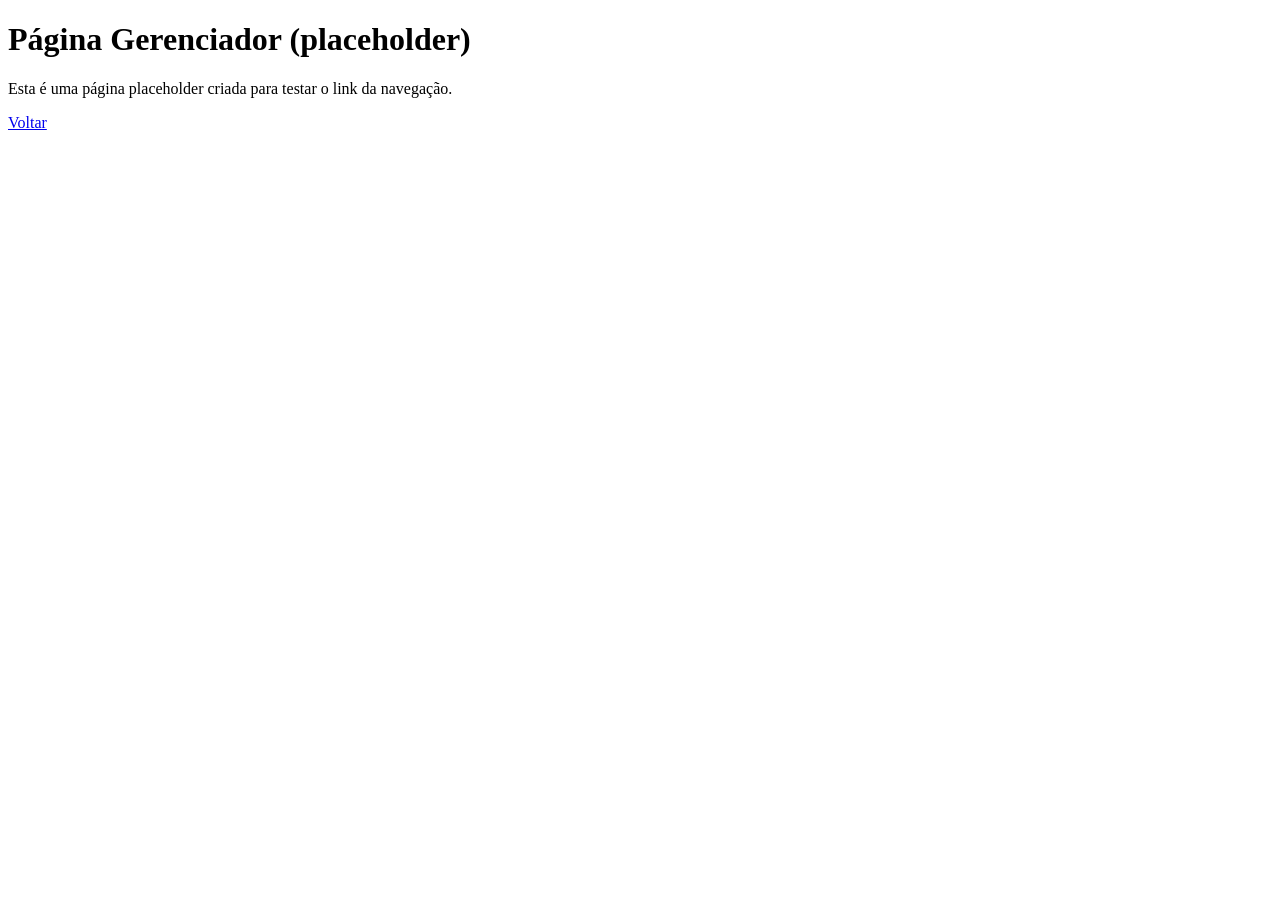
<file: dashboad_configuracao/dashboard_gerenciador/index.html>
<!DOCTYPE html>
<html lang="pt-BR">
<head>
  <meta charset="utf-8">
  <meta name="viewport" content="width=device-width, initial-scale=1">
  <title>Gerenciador - Placeholder</title>
</head>
<body>
  <h1>Página Gerenciador (placeholder)</h1>
  <p>Esta é uma página placeholder criada para testar o link da navegação.</p>
  <p><a href="../index.html">Voltar</a></p>
</body>
</html>
</file>
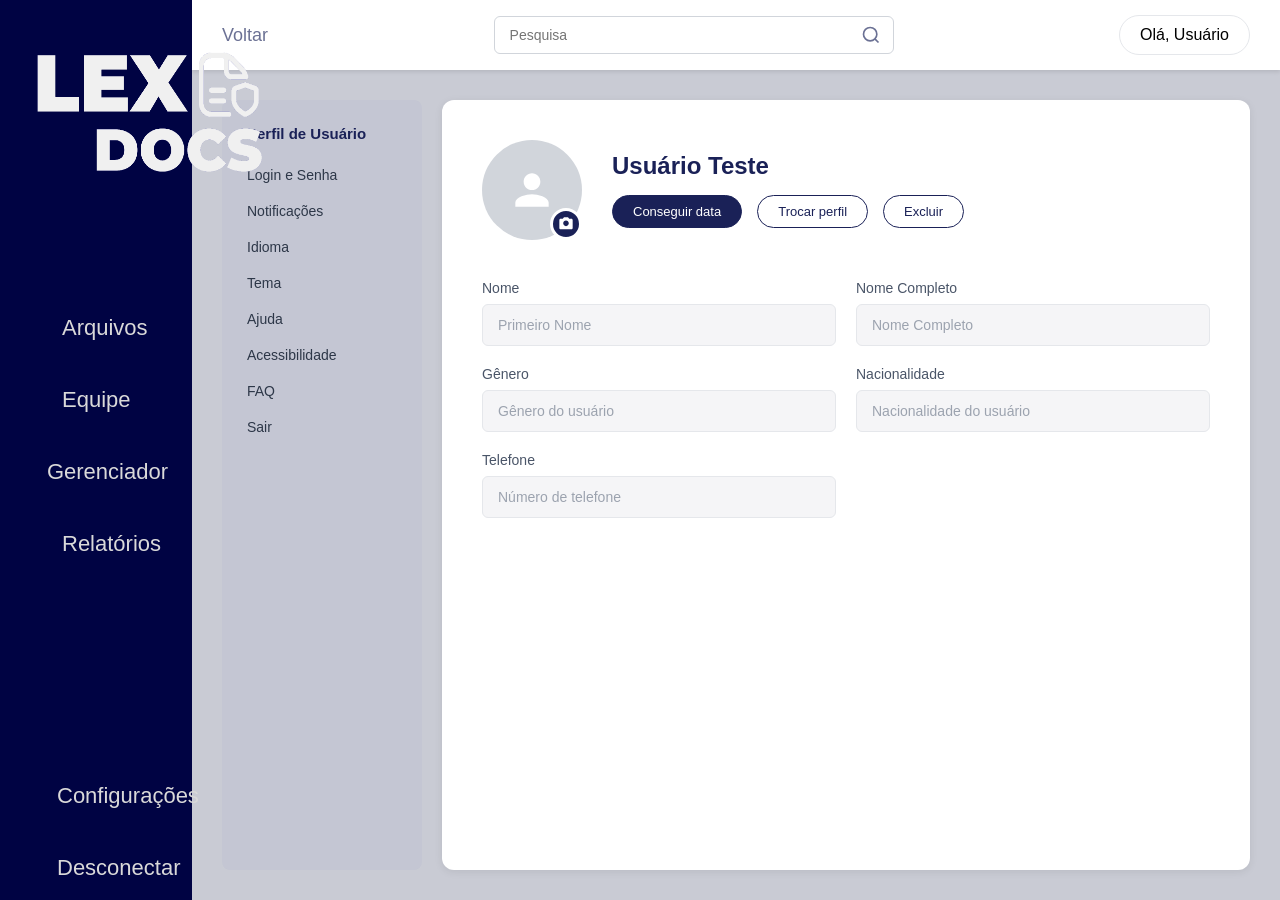
<file: dashboard_navigation/pagina_dashboard/dashboad_configuracao/index.html>
<!DOCTYPE html>
<html lang="pt-BR">
<head>
    <meta charset="UTF-8">
    <meta name="viewport" content="width=device-width, initial-scale=1.0">
    <title>LexDocs - Perfil de Usuário</title>
    <link rel="stylesheet" href="style.css">
    <style>
        * {
            margin: 0;
            padding: 0;
            box-sizing: border-box;
        }

        body {
            font-family: -apple-system, BlinkMacSystemFont, 'Segoe UI', Roboto, Oxygen, Ubuntu, Cantarell, sans-serif;
            background-color: #c9cbd4;
            display: flex;
            height: 100vh;
        }

        .sidebar {
            width: 190px;
            background-color: #1a2157;
            padding: 20px 15px;
            display: flex;
            flex-direction: column;
        }

        .logo {
            width: 100%;
            max-width: 100px;
            margin-bottom: 40px;
        }

        .menu-item {
            color: #a8aec2;
            padding: 12px 10px;
            margin-bottom: 5px;
            font-size: 14px;
            display: flex;
            align-items: center;
            gap: 10px;
            text-decoration: none;
            border-radius: 4px;
            transition: background 0.3s;
        }

        .menu-item:hover {
            background-color: rgba(255, 255, 255, 0.05);
        }

        .menu-item svg {
            width: 16px;
            height: 16px;
            fill: currentColor;
        }

        .config-btn {
            margin-top: auto;
            margin-bottom: 15px;
            background-color: #4a5578;
            color: white;
            border: none;
            padding: 12px 15px;
            border-radius: 6px;
            font-size: 14px;
            cursor: pointer;
            display: flex;
            align-items: center;
            justify-content: center;
            gap: 8px;
            transition: background 0.3s;
            width: 100%;
        }

        .config-btn:hover {
            background-color: #5a6588;
        }

        .disconnect-btn {
            background-color: transparent;
            color: #a8aec2;
            border: none;
            padding: 12px 15px;
            border-radius: 6px;
            font-size: 14px;
            cursor: pointer;
            display: flex;
            align-items: center;
            justify-content: center;
            gap: 8px;
            transition: background 0.3s;
            width: 100%;
        }

        .disconnect-btn:hover {
            background-color: rgba(255, 255, 255, 0.05);
        }

        .header {
            background-color: white;
            padding: 15px 30px;
            display: flex;
            justify-content: space-between;
            align-items: center;
            box-shadow: 0 2px 4px rgba(0,0,0,0.1);
        }

        .header-left {
            color: #6b7194;
            font-size: 18px;
            font-weight: 500;
        }

        .header-center {
            flex: 1;
            max-width: 400px;
            margin: 0 auto;
        }

        .search-box {
            width: 100%;
            padding: 10px 40px 10px 15px;
            border: 1px solid #d1d5db;
            border-radius: 6px;
            font-size: 14px;
            background: url("data:image/svg+xml,%3Csvg xmlns='http://www.w3.org/2000/svg' width='20' height='20' viewBox='0 0 24 24' fill='none' stroke='%236b7194' stroke-width='2'%3E%3Ccircle cx='11' cy='11' r='8'/%3E%3Cpath d='m21 21-4.35-4.35'/%3E%3C/svg%3E") no-repeat right 12px center;
        }

        .user-menu {
            background-color: white;
            padding: 10px 20px;
            border-radius: 20px;
            display: flex;
            align-items: center;
            gap: 10px;
            cursor: pointer;
            border: 1px solid #e5e7eb;
        }

        .main-content {
            flex: 1;
            display: flex;
            flex-direction: column;
        }

        .content-area {
            flex: 1;
            display: flex;
            padding: 30px;
            gap: 20px;
        }

        .profile-menu {
            background-color: #c4c6d3;
            width: 200px;
            padding: 15px;
            border-radius: 8px;
        }

        .profile-menu-title {
            font-weight: 600;
            color: #1a2157;
            padding: 10px;
            font-size: 15px;
            margin-bottom: 5px;
        }

        .profile-menu-item {
            padding: 10px;
            color: #2d3748;
            font-size: 14px;
            border-radius: 4px;
            cursor: pointer;
            transition: background 0.2s;
        }

        .profile-menu-item:hover {
            background-color: rgba(255, 255, 255, 0.5);
        }

        .profile-card {
            flex: 1;
            background-color: white;
            border-radius: 12px;
            padding: 40px;
            box-shadow: 0 2px 8px rgba(0,0,0,0.08);
        }

        .profile-header {
            display: flex;
            align-items: center;
            gap: 30px;
            margin-bottom: 40px;
        }

        .avatar-container {
            position: relative;
        }

        .avatar {
            width: 100px;
            height: 100px;
            border-radius: 50%;
            background-color: #d1d5db;
            display: flex;
            align-items: center;
            justify-content: center;
        }

        .avatar svg {
            width: 50px;
            height: 50px;
            fill: white;
        }

        .camera-icon {
            position: absolute;
            bottom: 0;
            right: 0;
            background-color: #1a2157;
            border-radius: 50%;
            width: 32px;
            height: 32px;
            display: flex;
            align-items: center;
            justify-content: center;
            cursor: pointer;
            border: 3px solid white;
        }

        .camera-icon svg {
            width: 16px;
            height: 16px;
            fill: white;
        }

        .profile-info h2 {
            color: #1a2157;
            font-size: 24px;
            margin-bottom: 15px;
        }

        .profile-tabs {
            display: flex;
            gap: 15px;
        }

        .tab-btn {
            padding: 8px 20px;
            border: 1px solid #1a2157;
            background-color: #1a2157;
            color: white;
            border-radius: 20px;
            cursor: pointer;
            font-size: 13px;
            transition: all 0.3s;
        }

        .tab-btn.outline {
            background-color: white;
            color: #1a2157;
        }

        .tab-btn:hover {
            opacity: 0.9;
        }

        .form-grid {
            display: grid;
            grid-template-columns: 1fr 1fr;
            gap: 20px;
        }

        .form-group {
            display: flex;
            flex-direction: column;
        }

        .form-group label {
            color: #4a5568;
            font-size: 14px;
            font-weight: 500;
            margin-bottom: 8px;
        }

        .form-group input {
            padding: 12px 15px;
            border: 1px solid #e5e7eb;
            border-radius: 6px;
            font-size: 14px;
            background-color: #f5f5f7;
            color: #9ca3af;
        }

        .form-group input::placeholder {
            color: #9ca3af;
        }
    </style>
</head>
<body>
            <div class="d-none d-md-block col-md-2">
                <img src="LogoFundoTrasnparente.png" alt="logo lex docs">

                <div class="caixa_de_navegacao">
                    <ul class="lista_de_navegacao">
                        <li><a href="../index.html" class="is-active"><i class="fa-regular fa-folder" aria-hidden="true"></i> <span>Arquivos</span></a></li>
                        <li><a href="dashboard_time/dashboard-time.html"><i class="fa-solid fa-people-group" aria-hidden="true"></i> <span>Equipe</span></a></li>
                        <li><a href="dashboard_gerenciador/index.html"><i class="fa-solid fa-box-archive" aria-hidden="true"></i> <span>Gerenciador</span></a></li>
                        <li><a href="../dashboard_relatorio/dashboard-relatorio.html"><i class="fa-regular fa-file" aria-hidden="true"></i> <span>Relatórios</span></a></li>
                    </ul>
                </div>

                <div class="caixa_footer">
                    <ul class="lista_footer">
                        <li><a href="#"><i class="fa-solid fa-gear" aria-hidden="true"></i> <span>Configurações</span></a></li>
                        <li><a href="../dashboard_desconectar/index.html"><i class="fa-solid fa-arrow-right-from-bracket" aria-hidden="true"></i> <span>Desconectar</span></a></li>
                    </ul>
                </div>
            </div>

    <div class="main-content">
        <div class="header">
            <div class="header-left">Voltar</div>
            <div class="header-center">
                <input type="text" class="search-box" placeholder="Pesquisa">
            </div>
            <div class="user-menu">
                Olá, Usuário 
            </div>
        </div>

        <div class="content-area">
            <div class="profile-menu">
                <div class="profile-menu-title">Perfil de Usuário</div>
                <div class="profile-menu-item">Login e Senha</div>
                <div class="profile-menu-item">Notificações</div>
                <div class="profile-menu-item">Idioma</div>
                <div class="profile-menu-item">Tema</div>
                <div class="profile-menu-item">Ajuda</div>
                <div class="profile-menu-item">Acessibilidade</div>
                <div class="profile-menu-item">FAQ</div>
                <div class="profile-menu-item">Sair</div>
            </div>

            <div class="profile-card">
                <div class="profile-header">
                    <div class="avatar-container">
                        <div class="avatar">
                            <svg viewBox="0 0 24 24"><path d="M12 12c2.21 0 4-1.79 4-4s-1.79-4-4-4-4 1.79-4 4 1.79 4 4 4zm0 2c-2.67 0-8 1.34-8 4v2h16v-2c0-2.66-5.33-4-8-4z"/></svg>
                        </div>
                        <div class="camera-icon">
                            <svg viewBox="0 0 24 24"><path d="M12 15.2c-2.28 0-4.2-1.92-4.2-4.2s1.92-4.2 4.2-4.2 4.2 1.92 4.2 4.2-1.92 4.2-4.2 4.2zM9 2L7.17 4H4c-1.1 0-2 .9-2 2v12c0 1.1.9 2 2 2h16c1.1 0 2-.9 2-2V6c0-1.1-.9-2-2-2h-3.17L15 2H9z"/></svg>
                        </div>
                    </div>
                    <div class="profile-info">
                        <h2>Usuário Teste</h2>
                        <div class="profile-tabs">
                            <button class="tab-btn">Conseguir data</button>
                            <button class="tab-btn outline">Trocar perfil</button>
                            <button class="tab-btn outline">Excluir</button>
                        </div>
                    </div>
                </div>

                <div class="form-grid">
                    <div class="form-group">
                        <label>Nome</label>
                        <input type="text" placeholder="Primeiro Nome" value="">
                    </div>
                    <div class="form-group">
                        <label>Nome Completo</label>
                        <input type="text" placeholder="Nome Completo" value="">
                    </div>
                    <div class="form-group">
                        <label>Gênero</label>
                        <input type="text" placeholder="Gênero do usuário" value="">
                    </div>
                    <div class="form-group">
                        <label>Nacionalidade</label>
                        <input type="text" placeholder="Nacionalidade do usuário" value="">
                    </div>
                    <div class="form-group">
                        <label>Telefone</label>
                        <input type="text" placeholder="Número de telefone" value="">
                    </div>
                </div>
            </div>
        </div>
    </div>
</body>
</html>
</file>
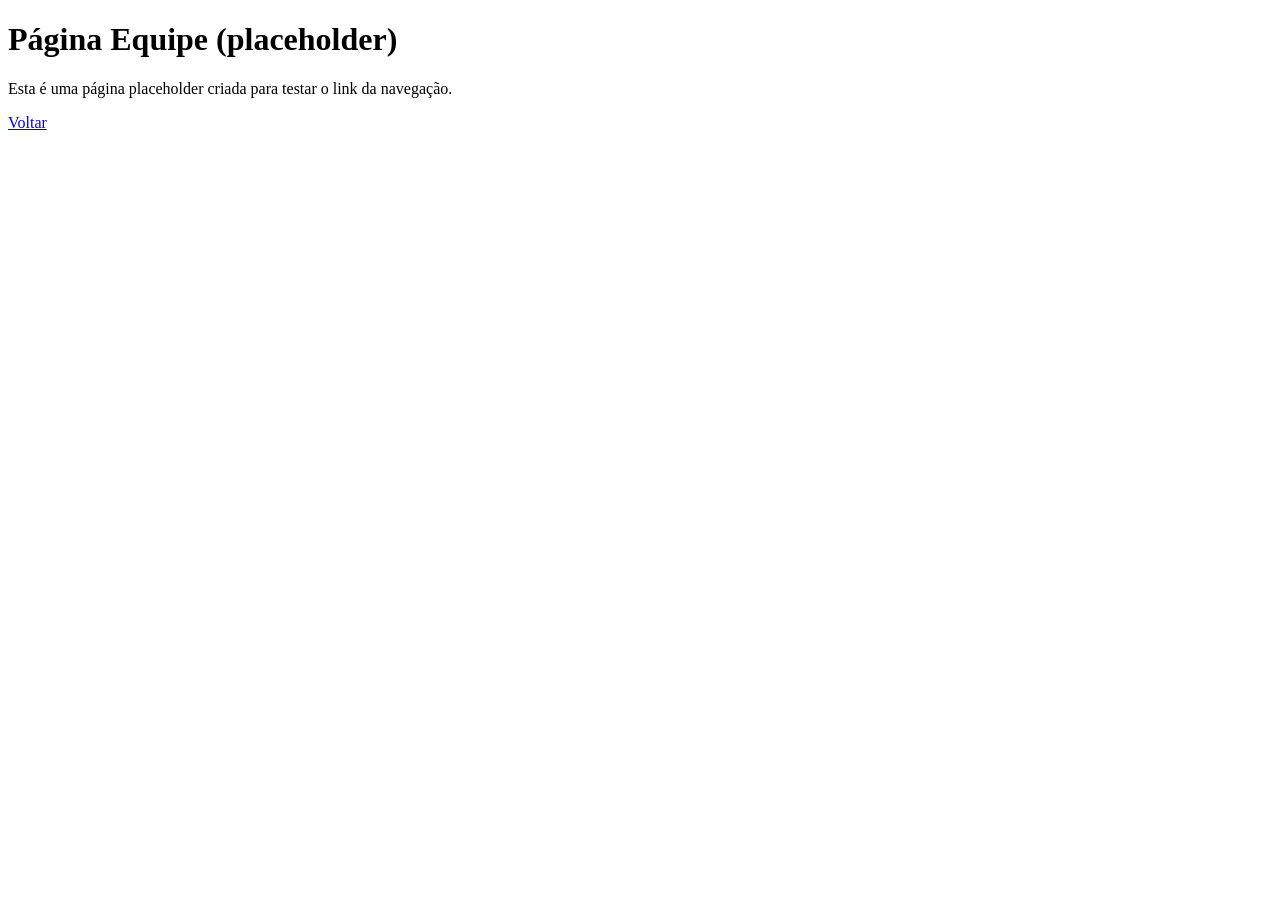
<file: dashboad_configuracao/dashboard_time/dashboard-time.html>
<!DOCTYPE html>
<html lang="pt-BR">
<head>
  <meta charset="utf-8">
  <meta name="viewport" content="width=device-width, initial-scale=1">
  <title>Equipe - Placeholder</title>
</head>
<body>
  <h1>Página Equipe (placeholder)</h1>
  <p>Esta é uma página placeholder criada para testar o link da navegação.</p>
  <p><a href="../index.html">Voltar</a></p>
</body>
</html>
</file>
<file: dashboard_navigation/pagina_dashboard/dashboad_configuracao/style.css>
.col-md-2{
    background-color: #000343;
    color: #D9D9D9;
    font-size: 22px;
    position: relative;
    height: 100vh;
    width: 15vw;
}

.col-md-2 img{
    width: 250px;
    height: 150px;
    padding: 10px;
    margin-top: 40px;
    margin-left: 25px;
}

.col-md-2 a{
    text-decoration: none;
    color: #D9D9D9;
    margin-left: 8px;
    line-height: 2;
}

.col-md-2 a:hover{
    text-decoration: underline;
    text-decoration-color: #D9D9D9;
    text-decoration-thickness: 2px;
}

.caixa_de_navegacao{
    margin-top: 100px;
    
}

.config{
    background: rgba(255,255,255,.08);
    text-decoration: underline;
    text-underline-offset: 2px;

}

/* Listas da sidebar (sem divs dentro de ul) */
.lista_de_navegacao,
.lista_footer{
    list-style: none;
    padding: 0 12px;
    margin: 0;
}
.lista_de_navegacao li + li,
.lista_footer li + li{ margin-top: 8px; }

.lista_de_navegacao a,
.lista_footer a{
    display: flex;
    align-items: center;
    gap: 10px;
    color: var(--sidebar-fg);
    text-decoration: none;
    padding: 10px 12px;
    border-radius: 8px;
}
.lista_de_navegacao a:hover,
.lista_footer a:hover{
    background: rgba(255,255,255,.08);
    text-decoration: underline;
    text-underline-offset: 2px;
}
/*.lista_de_navegacao a.is-active{
    background: rgba(255,255,255,.16);
    color: #fff;
}*/
.lista_de_navegacao i,
.lista_footer i{ width: 20px; text-align: center; }


.caixa_footer{
    position: absolute;
    left: 0;
    right: 0;
    bottom: 0;
    padding-left: 15px;
}
</file>
